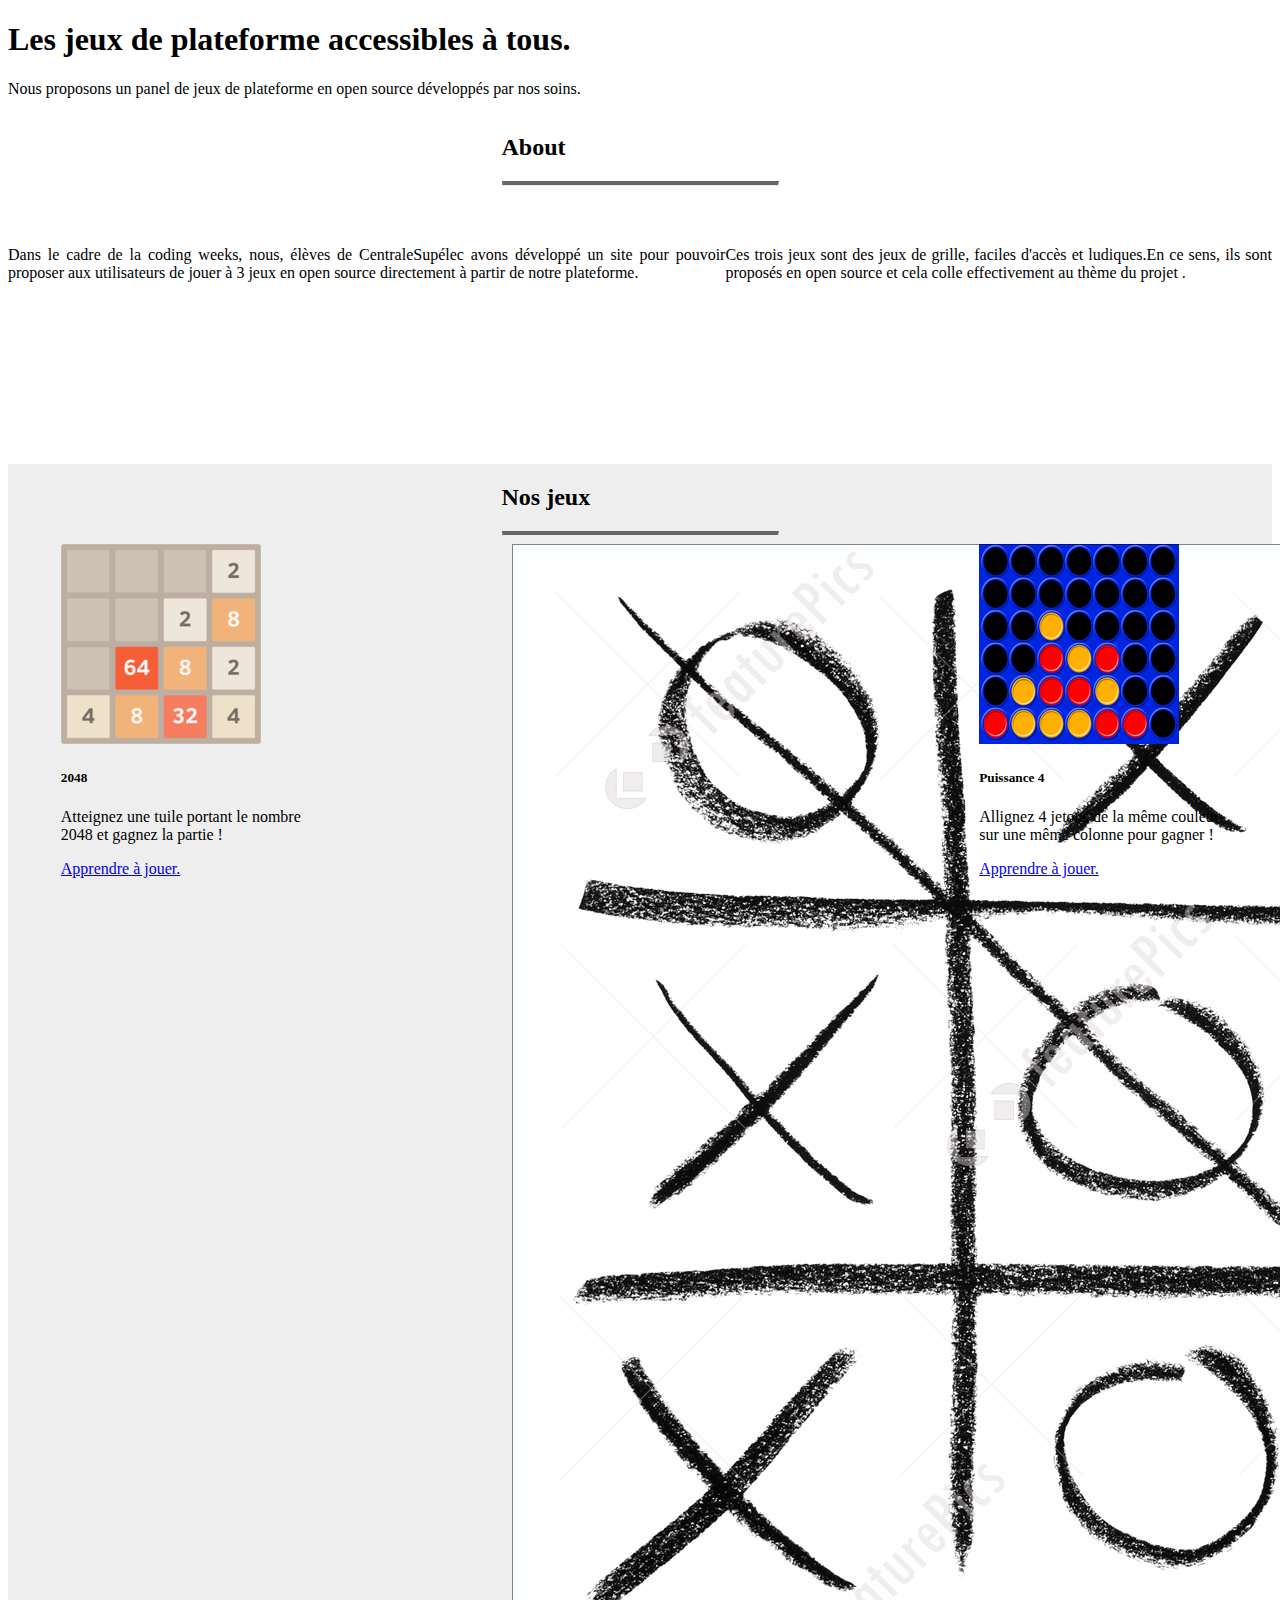
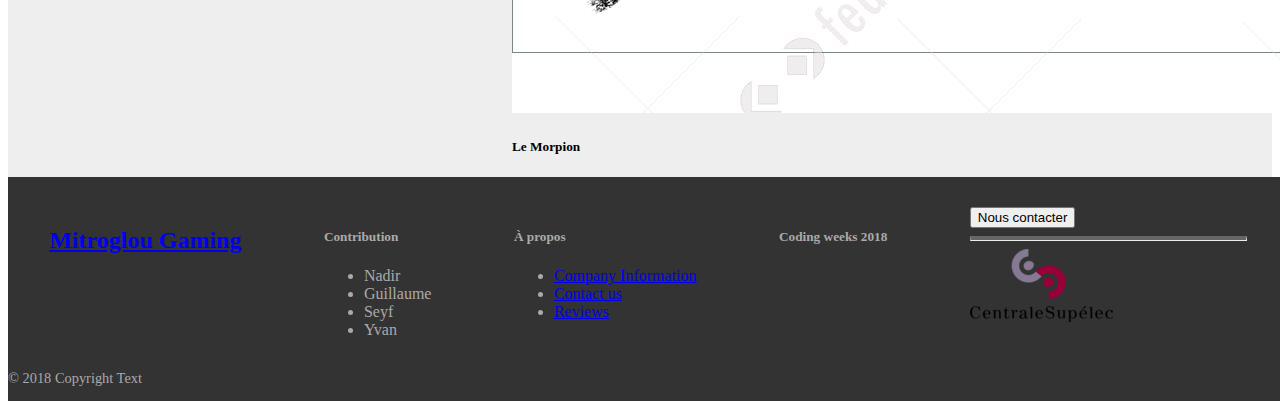
<file: Website/index.html>
<!doctype html>
<html lang="en">
  <head>
    <!-- Required meta tags -->
    <meta charset="utf-8">
    <meta name="viewport" content="width=device-width, initial-scale=1, shrink-to-fit=no">

    <!-- Bootstrap CSS -->
    <link rel="stylesheet" href="https://stackpath.bootstrapcdn.com/bootstrap/4.1.3/css/bootstrap.min.css" integrity="sha384-MCw98/SFnGE8fJT3GXwEOngsV7Zt27NXFoaoApmYm81iuXoPkFOJwJ8ERdknLPMO" crossorigin="anonymous">
    <link rel="stylesheet" href="css/style.css">

    <title>Mitroglou Gaming</title>
  </head>
  <body>

    <div class="jumbotron text-center">
      <h1> Les jeux de plateforme accessibles à tous. </h1>
      <p> Nous proposons un panel de jeux de plateforme en open source développés par nos soins.</p>
    </div>


    <!-- ABOUT   -->
    <section class="about" id="about">
      <div class="container">
        <div class="row">
          <div class="col-sm-12">
            <h2 class="text-center">About</h2>
            <hr>
          </div>
        </div>

        <div class="row">
          <div class="col-md-6">
            <p class="para"><br/><br/>Dans le cadre de la coding weeks, nous, élèves de CentraleSupélec avons développé un site pour pouvoir 
            proposer aux utilisateurs de jouer à 3 jeux en open source directement à partir de notre plateforme.</p>
          </div>
          <div class="col-md-6">
            <p class ="para"><br/><br/>Ces trois jeux sont des jeux de grille, faciles d'accès et ludiques.En ce sens, ils sont proposés en 
            open source et cela colle effectivement au thème du projet .</p>
          </div>
        </div>
      </div>
    </section>
    <!-- FIN ABOUT -->


    <!-- NOS JEUX -->

    <section class="portfolio" id="portfolio">
      <div class="container">
        <div class="row">
            <div class="col-sm-12 text-center">
              <h2>Nos jeux</h2>
              <hr>
            </div>
        </div>


        <div class="row">
          <div class="card " style="width: 15rem;">
            <img class="card-img-top" src="img/2048_m.png" alt="2048">
            <div class="card-body">
              <h5 class="card-title">2048</h5>
              <p class="card-text">Atteignez une tuile portant le nombre 2048 et gagnez la partie !</p>
              <a href="Site pour 2048/2048.html" class="btn btn-primary">Apprendre à jouer.</a>
            </div>
          </div>

          <br>

          <div class="card" style="width: 16rem;">
            <img class="card-img-top" src="img/tic-tac-toe.jpg" alt="Morpion">
            <div class="card-body">
              <h5 class="card-title">Le Morpion</h5>
              <p class="card-text">Le premier qui parvient à aligner trois de ses symboles horizontalement, verticalement ou en diagonale gagne la partie</p>
              <a href="Site pour Morpions/Morpions.html" class="btn btn-primary">Apprendre à jouer.</a>
            </div>
          </div>

          <br>

          <div class="card" style="width: 15rem;">
            <img class="card-img-top" src="img/Puissance_4_m.png" alt="2048">
            <div class="card-body">
              <h5 class="card-title">Puissance 4</h5>
              <p class="card-text">Allignez 4 jetons de la même couleur sur une même colonne pour gagner !</p>
              <a href="Site pour Puissance 4/Puissance_4.html" class="btn btn-primary">Apprendre à jouer.</a>
            </div>
          </div>

        </div>

        <br>
      </div>
    </section>
    <!-- FIN NOS JEUX -->


    <!-- FOOTER -->
    <footer id="myFooter">
        <div class="container">
            <div class="row">
                <div class="col-sm-3">
                    <h2 class="logo"><a href="#"> Mitroglou Gaming </a></h2>
                </div>
                <div class="col-sm-2">
                    <h5>Contribution</h5>
                    <ul>
                        <li>Nadir</li>
                        <li>Guillaume</li>
                        <li>Seyf</li>
                        <li>Yvan</li>
                    </ul>
                </div>
                <div class="col-sm-2">
                    <h5>À propos</h5>
                    <ul>
                        <li><a href="#">Company Information</a></li>
                        <li><a href="#">Contact us</a></li>
                        <li><a href="#">Reviews</a></li>
                    </ul>
                </div>
                <div class="col-sm-2">
                    <h5>Coding weeks 2018</h5>
                </div>
                <div class="col-sm-3">
                    <div class="social-networks">
                        <a href="#" class="twitter"><i class="fa fa-twitter"></i></a>
                        <a href="#" class="facebook"><i class="fa fa-facebook"></i></a>
                        <a href="#" class="google"><i class="fa fa-google-plus"></i></a>
                    </div>
                    <button type="button" class="btn btn-default">Nous contacter</button>
                    <hr>
                    <div class="im text-center"><img src="img/CS.png"/></div>
                </div>
            </div>
        </div>
        <div class="footer-copyright text-center">
            <p>&copy 2018 Copyright Text </p>
        </div>
    </footer>

    <!-- <footer>
      <div class="container text-center">
        <div class="row">
          <div class="col-sm-12">
            <p>Contribution des élèves : Nadir toussa</p>
          </div>
        </div>
      </div>
    </footer> -->
    <!-- FIN FOOTER -->


    <!-- Optional JavaScript -->
    <!-- jQuery first, then Popper.js, then Bootstrap JS -->
    <script src="https://code.jquery.com/jquery-3.3.1.slim.min.js" integrity="sha384-q8i/X+965DzO0rT7abK41JStQIAqVgRVzpbzo5smXKp4YfRvH+8abtTE1Pi6jizo" crossorigin="anonymous"></script>
    <script src="https://cdnjs.cloudflare.com/ajax/libs/popper.js/1.14.3/umd/popper.min.js" integrity="sha384-ZMP7rVo3mIykV+2+9J3UJ46jBk0WLaUAdn689aCwoqbBJiSnjAK/l8WvCWPIPm49" crossorigin="anonymous"></script>
    <script src="https://stackpath.bootstrapcdn.com/bootstrap/4.1.3/js/bootstrap.min.js" integrity="sha384-ChfqqxuZUCnJSK3+MXmPNIyE6ZbWh2IMqE241rYiqJxyMiZ6OW/JmZQ5stwEULTy" crossorigin="anonymous"></script>
  </body>
</html>
</file>
<file: Website/css/style.css>
html {
  position: relative;
}

body {
  margin-bottom: 100px;
}

.jumbotron img{
  width : 150px;
}

hr {
  width : 275px;
  border-top: 4px solid #666;
}


section {
  min-height: 350px;
}

.portfolio {
  background-color : #eee;
  min-height: 700px;
}

footer {
  position: absolute;
  bottom : 0;
  width : 100%;
  height : 22 0px;
  background-color: #333;
  color: #aaa;
  padding-top: 30px;
}

footer p {
  color: #aaa;
  font-size: 0.9em;
}
.para,.card-text
{
  text-align:justify;
}
.row
{
  display:flex;
  justify-content: space-around;
}
</file>
